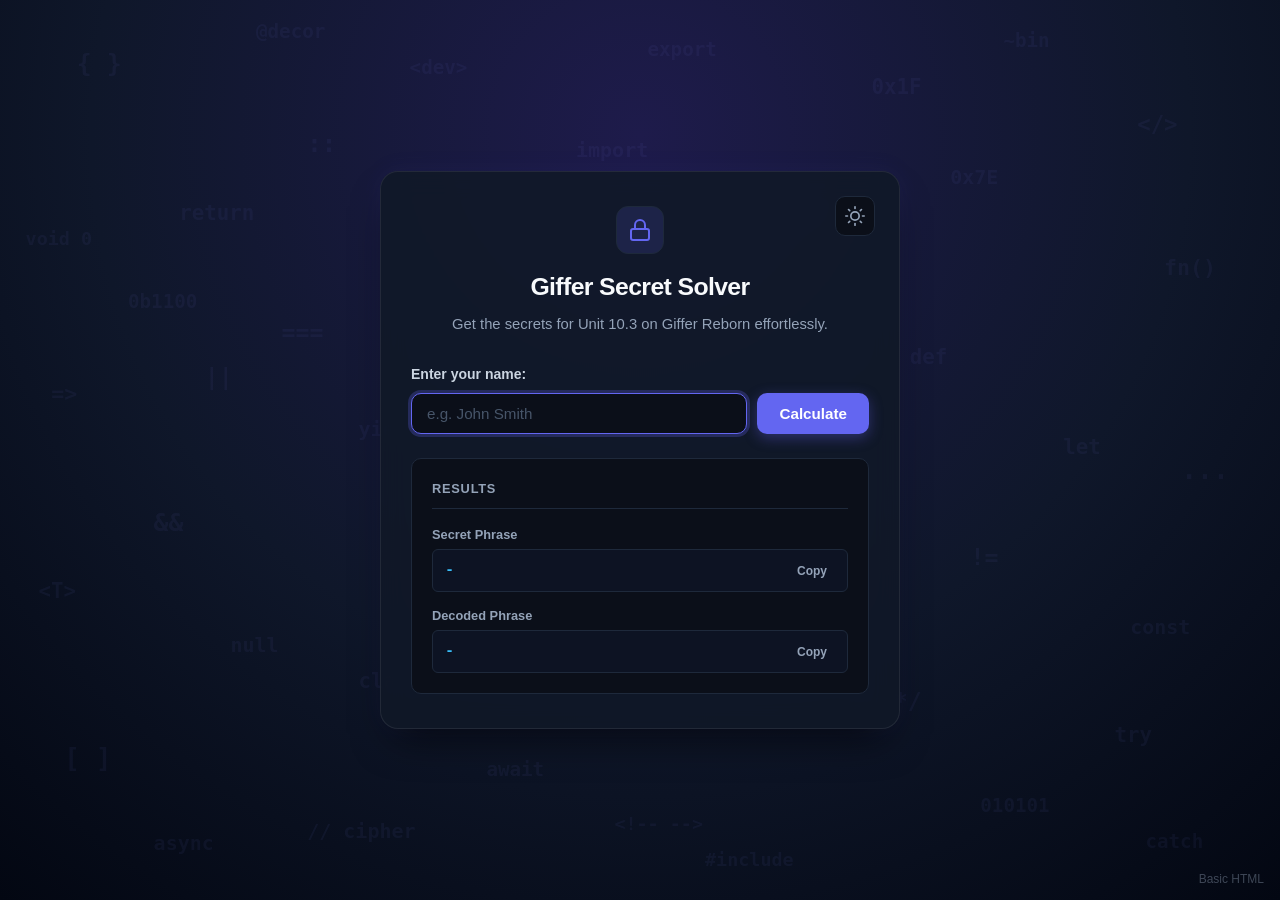
<file: index.html>
<!DOCTYPE html>
<html lang="en">
<head>
    <meta charset="UTF-8">
    <meta name="viewport" content="width=device-width, initial-scale=1.0">
    <title>Giffer Secret Solver</title>
    <link rel="icon" type="image/svg+xml" href="favicon.svg">
    <link rel="stylesheet" href="style.css">
</head>
<body>
    <div class="code-bg" aria-hidden="true">
        <span class="code-symbol symbol-1">{ }</span>
        <span class="code-symbol symbol-2">&lt;/&gt;</span>
        <span class="code-symbol symbol-3">[ ]</span>
        <span class="code-symbol symbol-4">const</span>
        <span class="code-symbol symbol-5">=&gt;</span>
        <span class="code-symbol symbol-6">010101</span>
        <span class="code-symbol symbol-7">0x1F</span>
        <span class="code-symbol symbol-8">// cipher</span>
        <span class="code-symbol symbol-9">fn()</span>
        <span class="code-symbol symbol-10">&amp;&amp;</span>
        <span class="code-symbol symbol-11">/* */</span>
        <span class="code-symbol symbol-12">&lt;dev&gt;</span>
        <span class="code-symbol symbol-13">return</span>
        <span class="code-symbol symbol-14">===</span>
        <span class="code-symbol symbol-15">0x7E</span>
        <span class="code-symbol symbol-16">let</span>
        <span class="code-symbol symbol-17">!=</span>
        <span class="code-symbol symbol-18">async</span>
        <span class="code-symbol symbol-19">await</span>
        <span class="code-symbol symbol-20">import</span>
        <span class="code-symbol symbol-21">export</span>
        <span class="code-symbol symbol-22">#include</span>
        <span class="code-symbol symbol-23">def</span>
        <span class="code-symbol symbol-24">null</span>
        <span class="code-symbol symbol-25">void 0</span>
        <span class="code-symbol symbol-26">::</span>
        <span class="code-symbol symbol-27">...</span>
        <span class="code-symbol symbol-28">0b1100</span>
        <span class="code-symbol symbol-29">&lt;T&gt;</span>
        <span class="code-symbol symbol-30">try</span>
        <span class="code-symbol symbol-31">catch</span>
        <span class="code-symbol symbol-32">||</span>
        <span class="code-symbol symbol-33">ptr*</span>
        <span class="code-symbol symbol-34">hash()</span>
        <span class="code-symbol symbol-35">class</span>
        <span class="code-symbol symbol-36">@decor</span>
        <span class="code-symbol symbol-37">yield</span>
        <span class="code-symbol symbol-38">&lt;!-- --&gt;</span>
        <span class="code-symbol symbol-39">~bin</span>
        <span class="code-symbol symbol-40">0xFF</span>
    </div>

    <div class="container">
        <button id="themeToggle" class="theme-toggle" type="button" aria-label="Switch to light mode" title="Switch to light mode">
            <svg class="icon-sun" viewBox="0 0 24 24" fill="none" stroke="currentColor" stroke-linecap="round" stroke-linejoin="round">
                <circle cx="12" cy="12" r="5"></circle>
                <line x1="12" y1="1" x2="12" y2="3"></line>
                <line x1="12" y1="21" x2="12" y2="23"></line>
                <line x1="4.22" y1="4.22" x2="5.64" y2="5.64"></line>
                <line x1="18.36" y1="18.36" x2="19.78" y2="19.78"></line>
                <line x1="1" y1="12" x2="3" y2="12"></line>
                <line x1="21" y1="12" x2="23" y2="12"></line>
                <line x1="4.22" y1="19.78" x2="5.64" y2="18.36"></line>
                <line x1="18.36" y1="5.64" x2="19.78" y2="4.22"></line>
            </svg>
            <svg class="icon-moon" viewBox="0 0 24 24" fill="none" stroke="currentColor" stroke-linecap="round" stroke-linejoin="round">
                <path d="M21 12.79A9 9 0 1 1 11.21 3 7 7 0 0 0 21 12.79z"></path>
            </svg>
        </button>
        <div class="header">
            <div class="header-icon">
                <svg width="24" height="24" viewBox="0 0 24 24" fill="none" stroke="currentColor" stroke-width="2" stroke-linecap="round" stroke-linejoin="round">
                    <rect x="3" y="11" width="18" height="11" rx="2" ry="2"></rect>
                    <path d="M7 11V7a5 5 0 0 1 10 0v4"></path>
                </svg>
            </div>
            <h2>Giffer Secret Solver</h2>
            <p>Get the secrets for Unit 10.3 on Giffer Reborn effortlessly.</p>
        </div>

        <div class="form-group">
            <label for="userInput">Enter your name:</label>
            <div class="input-row">
                <input id="userInput" type="text" placeholder="e.g. John Smith" autocomplete="off" autofocus>
                <button id="submitButton" type="button">Calculate</button>
            </div>
        </div>

        <div class="results" id="outputArea">
            <div class="results-header">
                <h3>Results</h3>
            </div>
            <div class="result-item">
                <span class="result-label">Secret Phrase</span>
                <div class="result-box">
                    <span class="result-value" id="secretPhrase">-</span>
                    <button class="copy-btn" type="button" title="Copy to clipboard" onclick="copyText('secretPhrase', this)">Copy</button>
                </div>
            </div>
            <div class="result-item">
                <span class="result-label">Decoded Phrase</span>
                <div class="result-box">
                    <span class="result-value" id="decodedPhrase">-</span>
                    <button class="copy-btn" type="button" title="Copy to clipboard" onclick="copyText('decodedPhrase', this)">Copy</button>
                </div>
            </div>
        </div>
    </div>

    <a href="basic.html" class="corner-link" title="Switch to basic HTML version">Basic HTML</a>

    <script>
        const phrases = [
            "BRIGHTDAYSCOMETHFAST",
            "LOVELIVESINYOURHEART",
            "KINDNESSISALWAYSCOOL",
            "YOURBESTISGOODENOUGH",
            "DREAMSNEEDDAILYGRIND",
            "COURAGEMAKESTRUTHFUL",
            "HAPPYHEARTSHAREAMORE",
            "GRATEFULFORSMALLACTS",
            "BELIEVEINYOUROWNWAYS",
            "LAUGHTERISEVERYWHERE",
            "JOYFOUNDINEVERYTHING",
            "SUCCESSISINSIDEOFALL",
            "YESTODAYISYOURCHANCE",
            "LISTENANDGROWDAILYOK",
            "PEACESTARTSWITHINYOU",
            "FRIENDSAREGOLDENLOVE",
            "THINKSOMETHINGGOODOK",
            "POSITIVITYHELPSUSALL",
            "MAYSUNSHINEFOLLOWYOU",
            "ADVENTUREAWAITYOUNOW",
            "BETHELIGHTYOUWISHTOC",
            "SMALLACTSMEANTHEMOST",
        ];

        function toHash(string) {
            let hash = 0;

            if (string.length == 0) return hash;

            for (let i = 0; i < string.length; i++) {
                let char = string.charCodeAt(i);
                hash = ((hash << 5) - hash) + char;
                hash = hash & hash;
            }

            return hash;
        }

        function getShiftValues(passphrase) {
            return passphrase.split('').map(char => char.charCodeAt(0) - 'A'.charCodeAt(0));
        }

        function decodeWord(encodedWord, passphrase) {
            const shifts = getShiftValues(passphrase);
            return encodedWord.split('').map((char, index) => {
                const shift = shifts[index % shifts.length];
                const newCharCode = ((char.charCodeAt(0) - 'A'.charCodeAt(0) - shift + 26) % 26) + 'A'.charCodeAt(0);
                return String.fromCharCode(newCharCode);
            }).join('');
        }

        function encodeWord(word, passphrase) {
            const shifts = getShiftValues(passphrase);
            return word.split('').map((char, index) => {
                const shift = shifts[index % shifts.length];
                const newCharCode = ((char.charCodeAt(0) - 'A'.charCodeAt(0) + shift) % 26) + 'A'.charCodeAt(0);
                return String.fromCharCode(newCharCode);
            }).join('');
        }

        function phraseForName(name) {
            return phrases[Math.abs(toHash(name) % phrases.length)];
        }

        const themeToggleBtn = document.getElementById('themeToggle');

        function getPreferredTheme() {
            const saved = localStorage.getItem('theme');
            if (saved === 'light' || saved === 'dark') {
                return saved;
            }
            return 'dark'; // Default to dark mode
        }

        function setTheme(theme) {
            document.documentElement.setAttribute('data-theme', theme);
            try {
                localStorage.setItem('theme', theme);
            } catch (e) {
                // Ignore storage errors if disabled
            }
            if (themeToggleBtn) {
                const nextLabel = theme === 'dark' ? 'Switch to light mode' : 'Switch to dark mode';
                themeToggleBtn.setAttribute('aria-label', nextLabel);
                themeToggleBtn.setAttribute('title', nextLabel);
            }
        }

        // Initialize default theme (dark mode by default)
        setTheme(getPreferredTheme());

        if (themeToggleBtn) {
            themeToggleBtn.addEventListener('click', function() {
                const currentTheme = document.documentElement.getAttribute('data-theme') || 'dark';
                const nextTheme = currentTheme === 'dark' ? 'light' : 'dark';
                setTheme(nextTheme);
            });
        }

        const inputField = document.getElementById('userInput');
        const submitButton = document.getElementById('submitButton');

        const secretPhrase = document.getElementById('secretPhrase');
        const decodedPhrase = document.getElementById('decodedPhrase');

        function calculate() {
            const name = inputField.value;

            const selectedPhrase = phraseForName(name);

            secretPhrase.textContent = encodeWord(selectedPhrase.toUpperCase(), name.toUpperCase());
            decodedPhrase.textContent = selectedPhrase.toUpperCase();
        }

        submitButton.addEventListener('click', calculate);

        inputField.addEventListener('keydown', function(event) {
            if (event.key === 'Enter') {
                calculate();
            }
        });

        function copyText(elementId, btnElement) {
            const text = document.getElementById(elementId).textContent;
            if (text && text !== '-') {
                navigator.clipboard.writeText(text).then(() => {
                    const originalText = btnElement.textContent;
                    btnElement.textContent = 'Copied!';
                    btnElement.style.color = '#34d399';
                    setTimeout(() => {
                        btnElement.textContent = originalText;
                        btnElement.style.color = '';
                    }, 1500);
                }).catch(() => {
                    // Fallback if clipboard API fails
                    const temp = document.createElement('textarea');
                    temp.value = text;
                    document.body.appendChild(temp);
                    temp.select();
                    document.execCommand('copy');
                    document.body.removeChild(temp);

                    const originalText = btnElement.textContent;
                    btnElement.textContent = 'Copied!';
                    btnElement.style.color = '#34d399';
                    setTimeout(() => {
                        btnElement.textContent = originalText;
                        btnElement.style.color = '';
                    }, 1500);
                });
            }
        }
    </script>
</body>
</html>
</file>
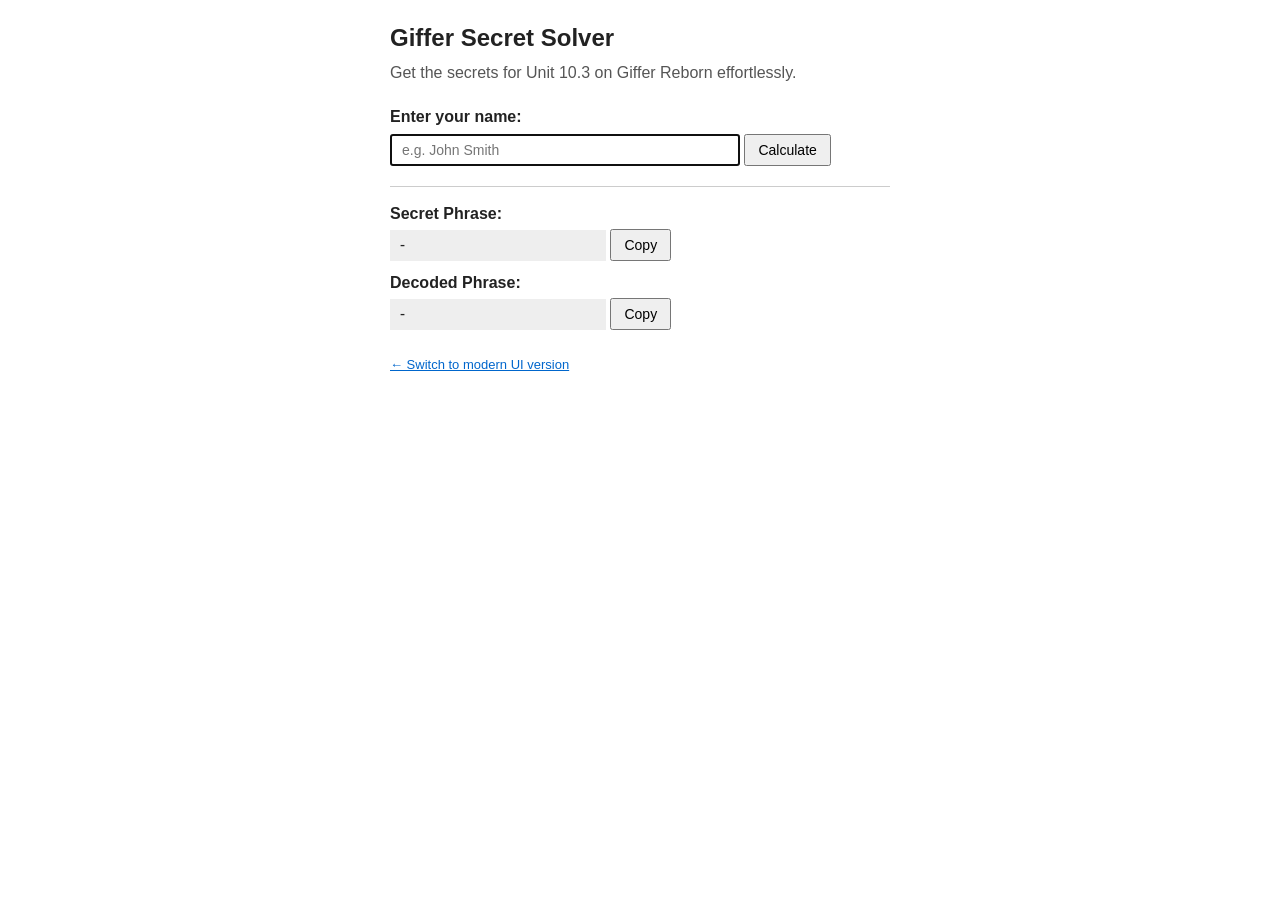
<file: basic.html>
<!DOCTYPE html>
<html lang="en">
<head>
    <meta charset="UTF-8">
    <meta name="viewport" content="width=device-width, initial-scale=1.0">
    <title>Giffer Secret Solver (Basic)</title>
    <link rel="icon" type="image/svg+xml" href="favicon.svg">
    <style>
        body {
            font-family: Arial, sans-serif;
            margin: 20px auto;
            max-width: 500px;
            padding: 0 15px;
            color: #222;
            line-height: 1.5;
        }
        h2 {
            margin-bottom: 5px;
        }
        p {
            color: #555;
            margin-top: 0;
            margin-bottom: 20px;
        }
        .form-group {
            margin-bottom: 15px;
        }
        label {
            display: block;
            font-weight: bold;
            margin-bottom: 5px;
        }
        input[type="text"] {
            padding: 6px 10px;
            font-size: 14px;
            width: 70%;
            box-sizing: border-box;
        }
        button {
            padding: 6px 12px;
            font-size: 14px;
            cursor: pointer;
        }
        .results {
            margin-top: 20px;
            border-top: 1px solid #ccc;
            padding-top: 15px;
        }
        .result-item {
            margin-bottom: 10px;
        }
        .result-label {
            font-weight: bold;
            display: block;
            margin-bottom: 3px;
        }
        .result-value {
            font-family: monospace;
            font-size: 15px;
            background: #eee;
            padding: 4px 8px;
            display: inline-block;
            min-width: 200px;
            word-break: break-all;
        }
        .nav-link {
            margin-top: 25px;
            font-size: 13px;
        }
        .nav-link a {
            color: #0066cc;
        }
    </style>
</head>
<body>
    <h2>Giffer Secret Solver</h2>
    <p>Get the secrets for Unit 10.3 on Giffer Reborn effortlessly.</p>

    <div class="form-group">
        <label for="userInput">Enter your name:</label>
        <input id="userInput" type="text" placeholder="e.g. John Smith" autofocus>
        <button id="submitButton" type="button">Calculate</button>
    </div>

    <div class="results" id="outputArea">
        <div class="result-item">
            <span class="result-label">Secret Phrase:</span>
            <span class="result-value" id="secretPhrase">-</span>
            <button type="button" onclick="copyText('secretPhrase', this)">Copy</button>
        </div>
        <div class="result-item">
            <span class="result-label">Decoded Phrase:</span>
            <span class="result-value" id="decodedPhrase">-</span>
            <button type="button" onclick="copyText('decodedPhrase', this)">Copy</button>
        </div>
    </div>

    <div class="nav-link">
        <a href="index.html">&larr; Switch to modern UI version</a>
    </div>

    <script>
        const phrases = [
            "BRIGHTDAYSCOMETHFAST",
            "LOVELIVESINYOURHEART",
            "KINDNESSISALWAYSCOOL",
            "YOURBESTISGOODENOUGH",
            "DREAMSNEEDDAILYGRIND",
            "COURAGEMAKESTRUTHFUL",
            "HAPPYHEARTSHAREAMORE",
            "GRATEFULFORSMALLACTS",
            "BELIEVEINYOUROWNWAYS",
            "LAUGHTERISEVERYWHERE",
            "JOYFOUNDINEVERYTHING",
            "SUCCESSISINSIDEOFALL",
            "YESTODAYISYOURCHANCE",
            "LISTENANDGROWDAILYOK",
            "PEACESTARTSWITHINYOU",
            "FRIENDSAREGOLDENLOVE",
            "THINKSOMETHINGGOODOK",
            "POSITIVITYHELPSUSALL",
            "MAYSUNSHINEFOLLOWYOU",
            "ADVENTUREAWAITYOUNOW",
            "BETHELIGHTYOUWISHTOC",
            "SMALLACTSMEANTHEMOST",
        ];

        function toHash(string) {
            let hash = 0;

            if (string.length == 0) return hash;

            for (let i = 0; i < string.length; i++) {
                let char = string.charCodeAt(i);
                hash = ((hash << 5) - hash) + char;
                hash = hash & hash;
            }

            return hash;
        }

        function getShiftValues(passphrase) {
            return passphrase.split('').map(char => char.charCodeAt(0) - 'A'.charCodeAt(0));
        }

        function decodeWord(encodedWord, passphrase) {
            const shifts = getShiftValues(passphrase);
            return encodedWord.split('').map((char, index) => {
                const shift = shifts[index % shifts.length];
                const newCharCode = ((char.charCodeAt(0) - 'A'.charCodeAt(0) - shift + 26) % 26) + 'A'.charCodeAt(0);
                return String.fromCharCode(newCharCode);
            }).join('');
        }

        function encodeWord(word, passphrase) {
            const shifts = getShiftValues(passphrase);
            return word.split('').map((char, index) => {
                const shift = shifts[index % shifts.length];
                const newCharCode = ((char.charCodeAt(0) - 'A'.charCodeAt(0) + shift) % 26) + 'A'.charCodeAt(0);
                return String.fromCharCode(newCharCode);
            }).join('');
        }

        function phraseForName(name) {
            return phrases[Math.abs(toHash(name) % phrases.length)];
        }

        const inputField = document.getElementById('userInput');
        const submitButton = document.getElementById('submitButton');

        const secretPhrase = document.getElementById('secretPhrase');
        const decodedPhrase = document.getElementById('decodedPhrase');

        function calculate() {
            const name = inputField.value;

            const selectedPhrase = phraseForName(name);

            secretPhrase.textContent = encodeWord(selectedPhrase.toUpperCase(), name.toUpperCase());
            decodedPhrase.textContent = selectedPhrase.toUpperCase();
        }

        submitButton.addEventListener('click', calculate);

        inputField.addEventListener('keydown', function(event) {
            if (event.key === 'Enter') {
                calculate();
            }
        });

        function copyText(elementId, btnElement) {
            const text = document.getElementById(elementId).textContent;
            if (text && text !== '-') {
                navigator.clipboard.writeText(text).then(() => {
                    const originalText = btnElement.textContent;
                    btnElement.textContent = 'Copied!';
                    setTimeout(() => {
                        btnElement.textContent = originalText;
                    }, 1500);
                }).catch(() => {
                    const temp = document.createElement('textarea');
                    temp.value = text;
                    document.body.appendChild(temp);
                    temp.select();
                    document.execCommand('copy');
                    document.body.removeChild(temp);

                    const originalText = btnElement.textContent;
                    btnElement.textContent = 'Copied!';
                    setTimeout(() => {
                        btnElement.textContent = originalText;
                    }, 1500);
                });
            }
        }
    </script>
</body>
</html>
</file>
<file: style.css>
:root {
    --primary: #6366f1;
    --primary-hover: #4f46e5;
    --primary-light: rgba(99, 102, 241, 0.15);
    --bg-base: #030712;
    --bg-gradient: radial-gradient(circle at 50% 15%, #1e1b4b 0%, #0f172a 55%, #030712 100%);
    --card-bg: rgba(17, 24, 39, 0.88);
    --card-border: rgba(255, 255, 255, 0.08);
    --text-main: #f8fafc;
    --text-muted: #94a3b8;
    --label-color: #cbd5e1;
    --border-color: #1e293b;
    --border-focus: #6366f1;
    --input-bg: #0b0f19;
    --placeholder-color: #475569;
    --result-bg: #0b0f19;
    --result-box-bg: rgba(15, 23, 42, 0.6);
    --result-val: #38bdf8;
    --code-symbol-color: #818cf8;
    --radius-lg: 18px;
    --radius-md: 10px;
    --radius-sm: 6px;
    --shadow: 0 20px 40px -15px rgba(0, 0, 0, 0.7), 0 0 25px rgba(99, 102, 241, 0.08);
}

[data-theme="light"] {
    --primary: #4f46e5;
    --primary-hover: #4338ca;
    --primary-light: rgba(79, 70, 229, 0.12);
    --bg-base: #f8fafc;
    --bg-gradient: radial-gradient(circle at 10% 15%, #e0e7ff 0%, transparent 40%),
                   radial-gradient(circle at 90% 10%, #fae8ff 0%, transparent 35%),
                   radial-gradient(circle at 85% 85%, #e0f2fe 0%, transparent 40%),
                   radial-gradient(circle at 15% 85%, #fce7f3 0%, transparent 35%),
                   radial-gradient(circle at 50% 45%, #ffffff 0%, #f1f5f9 100%);
    --card-bg: rgba(255, 255, 255, 0.90);
    --card-border: rgba(226, 232, 240, 0.95);
    --text-main: #0f172a;
    --text-muted: #64748b;
    --label-color: #334155;
    --border-color: #cbd5e1;
    --border-focus: #4f46e5;
    --input-bg: #ffffff;
    --placeholder-color: #94a3b8;
    --result-bg: #f8fafc;
    --result-box-bg: #f1f5f9;
    --result-val: #0284c7;
    --code-symbol-color: #4f46e5;
    --shadow: 0 20px 40px -15px rgba(79, 70, 229, 0.14), 0 0 25px rgba(99, 102, 241, 0.08);
}

* {
    box-sizing: border-box;
    margin: 0;
    padding: 0;
}

body {
    font-family: -apple-system, BlinkMacSystemFont, "Segoe UI", Roboto, "Helvetica Neue", Arial, sans-serif;
    background: var(--bg-base);
    background-image: var(--bg-gradient);
    background-attachment: fixed;
    color: var(--text-main);
    min-height: 100vh;
    display: flex;
    align-items: center;
    justify-content: center;
    padding: 24px 16px;
    line-height: 1.5;
    position: relative;
    overflow-x: hidden;
    transition: background-color 0.3s ease, color 0.3s ease;
}

/* Background floating code symbols */
.code-bg {
    position: fixed;
    inset: 0;
    pointer-events: none;
    overflow: hidden;
    z-index: 0;
}

.code-symbol {
    position: absolute;
    font-family: ui-monospace, SFMono-Regular, Menlo, Monaco, Consolas, monospace;
    font-weight: 700;
    color: var(--code-symbol-color);
    opacity: 0.06;
    user-select: none;
    animation: floatSymbol ease-in-out infinite alternate;
}

/* Light mode enhanced symbol contrast and colorful syntax accents */
[data-theme="light"] .code-symbol {
    animation-name: floatSymbolLight;
}

[data-theme="light"] .code-symbol:nth-child(5n+1) {
    color: #4f46e5;
}

[data-theme="light"] .code-symbol:nth-child(5n+2) {
    color: #0284c7;
}

[data-theme="light"] .code-symbol:nth-child(5n+3) {
    color: #7c3aed;
}

[data-theme="light"] .code-symbol:nth-child(5n+4) {
    color: #059669;
}

[data-theme="light"] .code-symbol:nth-child(5n+5) {
    color: #db2777;
}

/* Dense distributed background symbol coordinates and sizing */
.symbol-1  { top: 5%;  left: 6%;   font-size: 1.55rem; animation-duration: 14s; }
.symbol-2  { top: 12%; right: 8%;  font-size: 1.40rem; animation-duration: 18s; animation-delay: -3s; }
.symbol-3  { top: 82%; left: 5%;   font-size: 1.65rem; animation-duration: 16s; animation-delay: -5s; }
.symbol-4  { top: 68%; right: 7%;  font-size: 1.25rem; animation-duration: 20s; animation-delay: -2s; }
.symbol-5  { top: 42%; left: 4%;   font-size: 1.35rem; animation-duration: 15s; animation-delay: -7s; }
.symbol-6  { top: 88%; right: 18%; font-size: 1.20rem; animation-duration: 19s; animation-delay: -4s; }
.symbol-7  { top: 8%;  right: 28%; font-size: 1.30rem; animation-duration: 17s; animation-delay: -8s; }
.symbol-8  { bottom: 6%; left: 24%; font-size: 1.25rem; animation-duration: 22s; animation-delay: -1s; }
.symbol-9  { top: 28%; right: 5%;  font-size: 1.35rem; animation-duration: 16s; animation-delay: -6s; }
.symbol-10 { top: 56%; left: 12%; font-size: 1.55rem; animation-duration: 21s; animation-delay: -9s; }
.symbol-11 { top: 76%; right: 28%; font-size: 1.45rem; animation-duration: 15s; animation-delay: -3s; }
.symbol-12 { top: 6%;  left: 32%; font-size: 1.20rem; animation-duration: 18s; animation-delay: -11s; }
.symbol-13 { top: 22%; left: 14%; font-size: 1.30rem; animation-duration: 16s; animation-delay: -4s; }
.symbol-14 { top: 35%; left: 22%; font-size: 1.45rem; animation-duration: 23s; animation-delay: -8s; }
.symbol-15 { top: 18%; right: 22%; font-size: 1.25rem; animation-duration: 17s; animation-delay: -12s; }
.symbol-16 { top: 48%; right: 14%; font-size: 1.30rem; animation-duration: 14s; animation-delay: -1s; }
.symbol-17 { top: 60%; right: 22%; font-size: 1.45rem; animation-duration: 19s; animation-delay: -10s; }
.symbol-18 { top: 92%; left: 12%; font-size: 1.25rem; animation-duration: 24s; animation-delay: -6s; }
.symbol-19 { top: 84%; left: 38%; font-size: 1.20rem; animation-duration: 15s; animation-delay: -13s; }
.symbol-20 { top: 15%; left: 45%; font-size: 1.25rem; animation-duration: 21s; animation-delay: -2s; }
.symbol-21 { top: 4%;  right: 44%; font-size: 1.20rem; animation-duration: 18s; animation-delay: -9s; }
.symbol-22 { top: 94%; right: 38%; font-size: 1.15rem; animation-duration: 20s; animation-delay: -15s; }
.symbol-23 { top: 38%; right: 26%; font-size: 1.30rem; animation-duration: 13s; animation-delay: -5s; }
.symbol-24 { top: 70%; left: 18%; font-size: 1.25rem; animation-duration: 22s; animation-delay: -7s; }
.symbol-25 { top: 25%; left: 2%;  font-size: 1.15rem; animation-duration: 17s; animation-delay: -14s; }
.symbol-26 { top: 14%; left: 24%; font-size: 1.50rem; animation-duration: 19s; animation-delay: -3s; }
.symbol-27 { top: 50%; right: 4%;  font-size: 1.65rem; animation-duration: 16s; animation-delay: -11s; }
.symbol-28 { top: 32%; left: 10%; font-size: 1.20rem; animation-duration: 25s; animation-delay: -16s; }
.symbol-29 { top: 64%; left: 3%;  font-size: 1.30rem; animation-duration: 14s; animation-delay: -8s; }
.symbol-30 { top: 80%; right: 10%; font-size: 1.30rem; animation-duration: 18s; animation-delay: -2s; }
.symbol-31 { top: 92%; right: 6%;  font-size: 1.20rem; animation-duration: 20s; animation-delay: -12s; }
.symbol-32 { top: 40%; left: 16%; font-size: 1.45rem; animation-duration: 15s; animation-delay: -4s; }
.symbol-33 { top: 22%; right: 35%; font-size: 1.20rem; animation-duration: 21s; animation-delay: -10s; }
.symbol-34 { top: 58%; right: 32%; font-size: 1.25rem; animation-duration: 19s; animation-delay: -5s; }
.symbol-35 { top: 74%; left: 28%; font-size: 1.30rem; animation-duration: 17s; animation-delay: -1s; }
.symbol-36 { top: 2%;  left: 20%; font-size: 1.20rem; animation-duration: 22s; animation-delay: -13s; }
.symbol-37 { top: 46%; left: 28%; font-size: 1.25rem; animation-duration: 16s; animation-delay: -7s; }
.symbol-38 { top: 90%; left: 48%; font-size: 1.15rem; animation-duration: 23s; animation-delay: -14s; }
.symbol-39 { top: 3%;  right: 18%; font-size: 1.20rem; animation-duration: 18s; animation-delay: -6s; }
.symbol-40 { top: 62%; right: 40%; font-size: 1.30rem; animation-duration: 15s; animation-delay: -9s; }

@keyframes floatSymbol {
    0% {
        transform: translateY(0px) rotate(0deg) scale(1);
        opacity: 0.04;
    }
    50% {
        opacity: 0.08;
    }
    100% {
        transform: translateY(-18px) rotate(5deg) scale(1.05);
        opacity: 0.04;
    }
}

@keyframes floatSymbolLight {
    0% {
        transform: translateY(0px) rotate(0deg) scale(1);
        opacity: 0.22;
    }
    50% {
        opacity: 0.38;
    }
    100% {
        transform: translateY(-18px) rotate(5deg) scale(1.05);
        opacity: 0.22;
    }
}

.container {
    width: 100%;
    max-width: 520px;
    background: var(--card-bg);
    backdrop-filter: blur(12px);
    -webkit-backdrop-filter: blur(12px);
    border-radius: var(--radius-lg);
    box-shadow: var(--shadow);
    border: 1px solid var(--card-border);
    padding: 34px 30px;
    position: relative;
    z-index: 1;
    animation: fadeIn 0.4s ease-out;
    transition: background-color 0.3s ease, border-color 0.3s ease, box-shadow 0.3s ease;
}

.theme-toggle {
    position: absolute;
    top: 24px;
    right: 24px;
    background: var(--input-bg);
    border: 1px solid var(--border-color);
    color: var(--text-muted);
    border-radius: var(--radius-md);
    width: 40px;
    height: 40px;
    display: inline-flex;
    align-items: center;
    justify-content: center;
    cursor: pointer;
    transition: all 0.2s ease;
}

.theme-toggle:hover {
    color: var(--text-main);
    border-color: var(--border-focus);
    background: var(--primary-light);
    transform: translateY(-1px);
}

.theme-toggle:active {
    transform: translateY(0);
}

.theme-toggle svg {
    width: 20px;
    height: 20px;
    stroke-width: 2;
}

.theme-toggle .icon-moon {
    display: none;
}

.theme-toggle .icon-sun {
    display: block;
}

[data-theme="light"] .theme-toggle .icon-sun {
    display: none;
}

[data-theme="light"] .theme-toggle .icon-moon {
    display: block;
}

@keyframes fadeIn {
    from {
        opacity: 0;
        transform: translateY(10px);
    }
    to {
        opacity: 1;
        transform: translateY(0);
    }
}

.header {
    text-align: center;
    margin-bottom: 28px;
}

.header-icon {
    display: inline-flex;
    align-items: center;
    justify-content: center;
    width: 48px;
    height: 48px;
    background: var(--primary-light);
    color: var(--primary);
    border: 1px solid var(--border-color);
    border-radius: 12px;
    margin-bottom: 14px;
    transition: all 0.3s ease;
}

.header h2 {
    font-size: 1.55rem;
    font-weight: 700;
    color: var(--text-main);
    letter-spacing: -0.025em;
    margin-bottom: 8px;
    transition: color 0.3s ease;
}

.header p {
    color: var(--text-muted);
    font-size: 0.925rem;
    line-height: 1.55;
    transition: color 0.3s ease;
}

.form-group {
    margin-bottom: 24px;
}

label {
    display: block;
    font-size: 0.875rem;
    font-weight: 600;
    color: var(--label-color);
    margin-bottom: 8px;
    transition: color 0.3s ease;
}

.input-row {
    display: flex;
    gap: 10px;
}

input[type="text"] {
    flex: 1;
    padding: 11px 15px;
    background-color: var(--input-bg);
    border: 1.5px solid var(--border-color);
    border-radius: var(--radius-md);
    font-size: 0.95rem;
    color: var(--text-main);
    transition: border-color 0.2s, box-shadow 0.2s, background-color 0.3s ease, color 0.3s ease;
    outline: none;
}

input[type="text"]::placeholder {
    color: var(--placeholder-color);
}

input[type="text"]:focus {
    border-color: var(--border-focus);
    box-shadow: 0 0 0 3px rgba(99, 102, 241, 0.25);
}

button#submitButton {
    padding: 11px 22px;
    background: var(--primary);
    color: #ffffff;
    border: none;
    border-radius: var(--radius-md);
    font-size: 0.95rem;
    font-weight: 600;
    cursor: pointer;
    transition: background-color 0.2s, transform 0.1s, box-shadow 0.2s;
    display: inline-flex;
    align-items: center;
    justify-content: center;
    white-space: nowrap;
    box-shadow: 0 4px 14px rgba(99, 102, 241, 0.35);
}

button#submitButton:hover {
    background: var(--primary-hover);
    box-shadow: 0 6px 18px rgba(99, 102, 241, 0.45);
}

button#submitButton:active {
    transform: scale(0.98);
}

.results {
    background: var(--result-bg);
    border: 1px solid var(--border-color);
    border-radius: var(--radius-md);
    padding: 20px;
    transition: all 0.3s ease;
}

.results-header {
    display: flex;
    align-items: center;
    justify-content: space-between;
    margin-bottom: 16px;
    padding-bottom: 10px;
    border-bottom: 1px solid var(--border-color);
}

.results h3 {
    font-size: 0.8rem;
    text-transform: uppercase;
    letter-spacing: 0.06em;
    color: var(--text-muted);
    font-weight: 700;
}

.result-item {
    margin-bottom: 14px;
}

.result-item:last-child {
    margin-bottom: 0;
}

.result-label {
    display: block;
    font-size: 0.8rem;
    font-weight: 600;
    color: var(--text-muted);
    margin-bottom: 5px;
    transition: color 0.3s ease;
}

.result-box {
    display: flex;
    align-items: center;
    justify-content: space-between;
    background: var(--result-box-bg);
    border: 1px solid var(--border-color);
    border-radius: var(--radius-sm);
    padding: 9px 12px;
    min-height: 42px;
    gap: 8px;
    transition: background-color 0.3s ease, border-color 0.3s ease;
}

.result-value {
    font-family: ui-monospace, SFMono-Regular, Menlo, Monaco, Consolas, "Liberation Mono", "Courier New", monospace;
    font-size: 0.95rem;
    font-weight: 600;
    color: var(--result-val);
    word-break: break-all;
    letter-spacing: 0.03em;
    transition: color 0.3s ease;
}

.copy-btn {
    background: transparent;
    border: none;
    color: var(--text-muted);
    cursor: pointer;
    padding: 4px 8px;
    border-radius: var(--radius-sm);
    font-size: 0.75rem;
    font-weight: 600;
    transition: all 0.15s ease;
    display: inline-flex;
    align-items: center;
    gap: 4px;
    flex-shrink: 0;
}

.copy-btn:hover {
    background: var(--primary-light);
    color: var(--primary);
}

.copy-btn:active {
    transform: scale(0.95);
}

.corner-link {
    position: fixed;
    bottom: 12px;
    right: 16px;
    font-size: 0.75rem;
    color: var(--text-muted);
    opacity: 0.4;
    text-decoration: none;
    z-index: 10;
    transition: opacity 0.2s ease, color 0.2s ease;
    user-select: none;
}

.corner-link:hover {
    opacity: 0.9;
    color: var(--text-main);
    text-decoration: underline;
}

@media (max-width: 480px) {
    .container {
        padding: 24px 20px;
    }

    .theme-toggle {
        top: 16px;
        right: 16px;
        width: 36px;
        height: 36px;
    }

    .input-row {
        flex-direction: column;
    }

    button#submitButton {
        width: 100%;
    }
}
</file>
